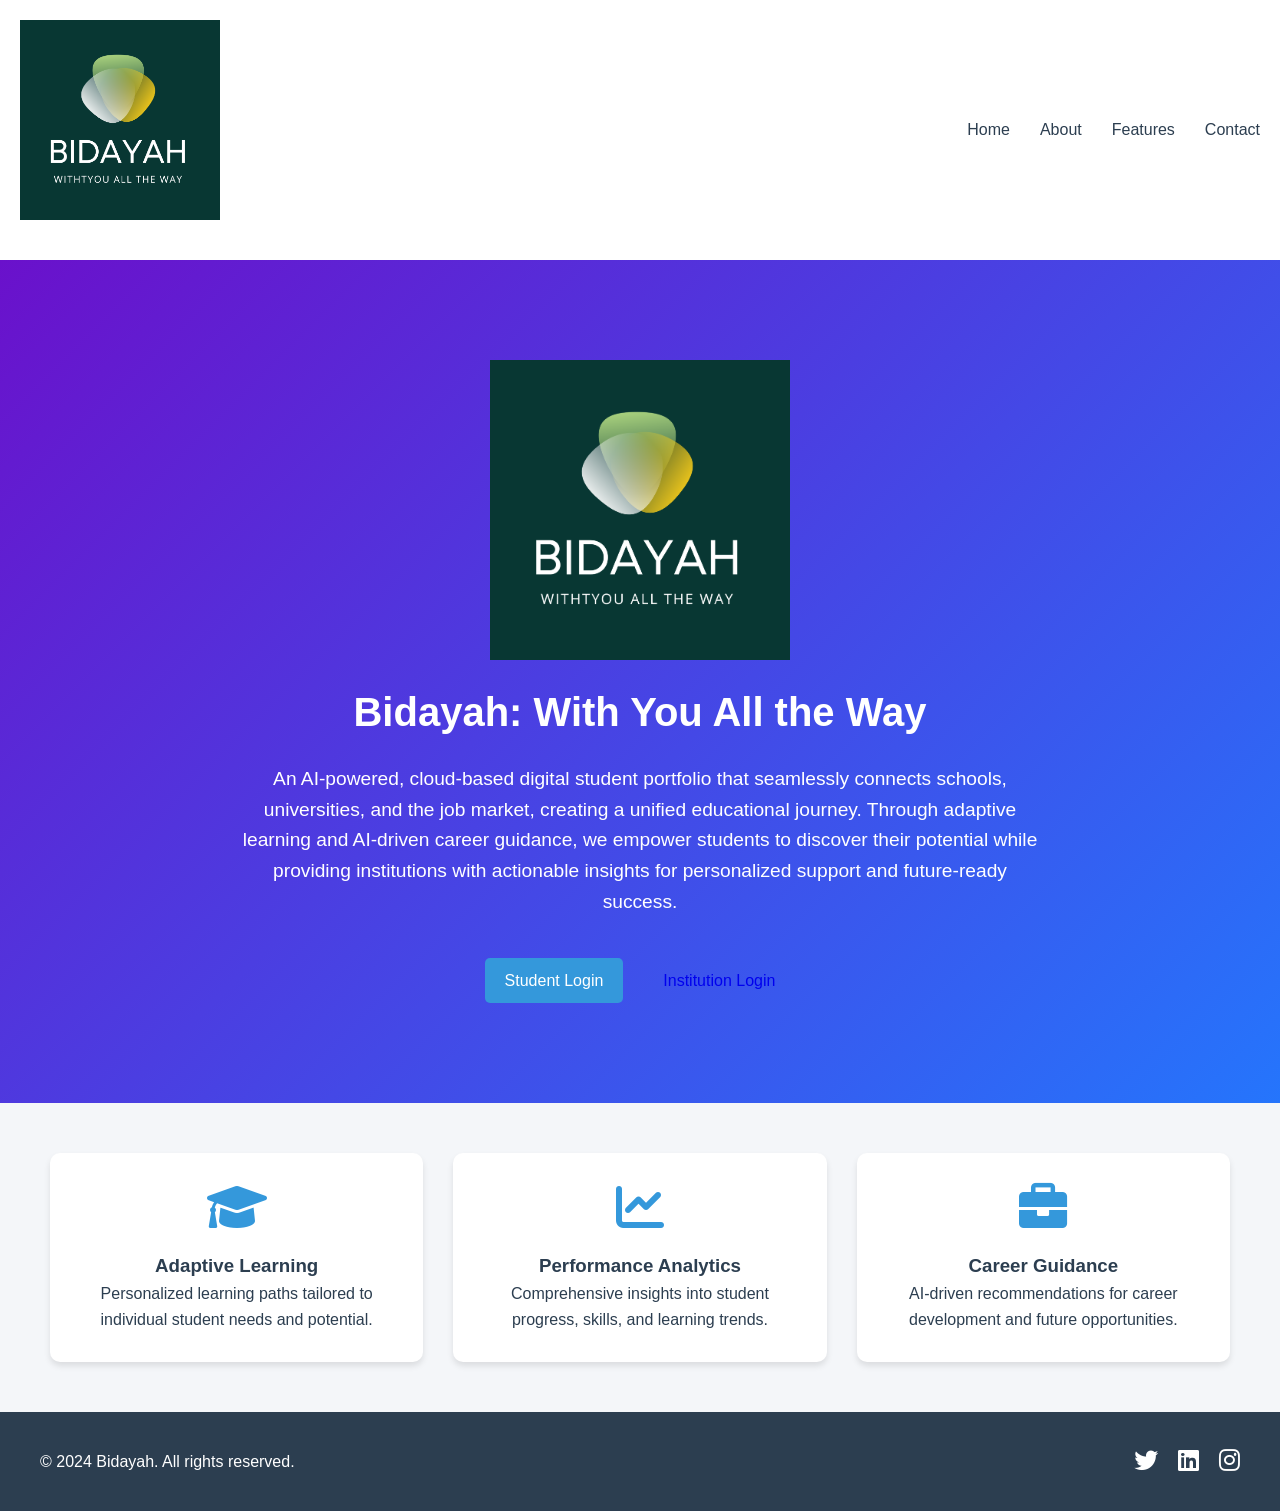
<file: landing.html>
<!DOCTYPE html>
<html lang="en">
<head>
    <meta charset="UTF-8">
    <title>Bidayah - Your Educational Journey Companion</title>
    <meta name="viewport" content="width=device-width, initial-scale=1.0">
    <link rel="stylesheet" href="css/design-system.css">
    <link rel="stylesheet" href="css/styles.css">
    <link rel="stylesheet" href="https://cdnjs.cloudflare.com/ajax/libs/font-awesome/6.0.0/css/all.min.css">
    <style>
        .hero-section {
            background: linear-gradient(135deg, #6a11cb 0%, #2575fc 100%);
            color: white;
            text-align: center;
            padding: 100px 20px;
        }

        .slogan {
            font-size: 2.5rem;
            margin-bottom: 20px;
            font-weight: bold;
        }

        .platform-description {
            max-width: 800px;
            margin: 0 auto;
            font-size: 1.2rem;
            line-height: 1.6;
        }

        .registration-options {
            display: flex;
            justify-content: center;
            gap: 20px;
            margin-top: 40px;
        }

        .feature-section {
            display: grid;
            grid-template-columns: repeat(3, 1fr);
            gap: 30px;
            padding: 50px;
            background-color: #f4f6f9;
        }

        .feature-card {
            background-color: white;
            padding: 30px;
            text-align: center;
            border-radius: 10px;
            box-shadow: 0 4px 6px rgba(0,0,0,0.1);
            transition: transform 0.3s;
        }

        .feature-card:hover {
            transform: translateY(-10px);
        }

        .feature-card i {
            font-size: 3rem;
            color: #3498db;
            margin-bottom: 20px;
        }
    </style>
</head>
<body>
    <header>
        <div class="logo-container">
            <img src="assets/logo.png.png" alt="Bidayah Logo" class="logo" style="background: none;">
        </div>
        <nav>
            <ul>
                <li><a href="#home">Home</a></li>
                <li><a href="#about">About</a></li>
                <li><a href="#features">Features</a></li>
                <li><a href="#contact">Contact</a></li>
            </ul>
        </nav>
    </header>

    <main>
        <section class="hero-section">
            <div class="logo-container">
                <img src="assets/logo.png.png" alt="Bidayah Logo" style="max-width: 300px; background: none;">
            </div>
            <h1 class="slogan">Bidayah: With You All the Way</h1>
            <p class="platform-description">
                An AI-powered, cloud-based digital student portfolio that seamlessly connects schools, 
                universities, and the job market, creating a unified educational journey. Through adaptive 
                learning and AI-driven career guidance, we empower students to discover their potential 
                while providing institutions with actionable insights for personalized support and future-ready success.
            </p>
            <div class="registration-options">
                <a href="index.html" class="btn btn-primary">Student Login</a>
                <a href="institution-login.html" class="btn btn-secondary">Institution Login</a>
            </div>
        </section>

        <section class="feature-section">
            <div class="feature-card">
                <i class="fas fa-graduation-cap"></i>
                <h3>Adaptive Learning</h3>
                <p>Personalized learning paths tailored to individual student needs and potential.</p>
            </div>
            <div class="feature-card">
                <i class="fas fa-chart-line"></i>
                <h3>Performance Analytics</h3>
                <p>Comprehensive insights into student progress, skills, and learning trends.</p>
            </div>
            <div class="feature-card">
                <i class="fas fa-briefcase"></i>
                <h3>Career Guidance</h3>
                <p>AI-driven recommendations for career development and future opportunities.</p>
            </div>
        </section>
    </main>

    <footer>
        <div class="footer-content">
            <p>&copy; 2024 Bidayah. All rights reserved.</p>
            <div class="social-links">
                <a href="#"><i class="fab fa-twitter"></i></a>
                <a href="#"><i class="fab fa-linkedin"></i></a>
                <a href="#"><i class="fab fa-instagram"></i></a>
            </div>
        </div>
    </footer>
</body>
</html>
</file>
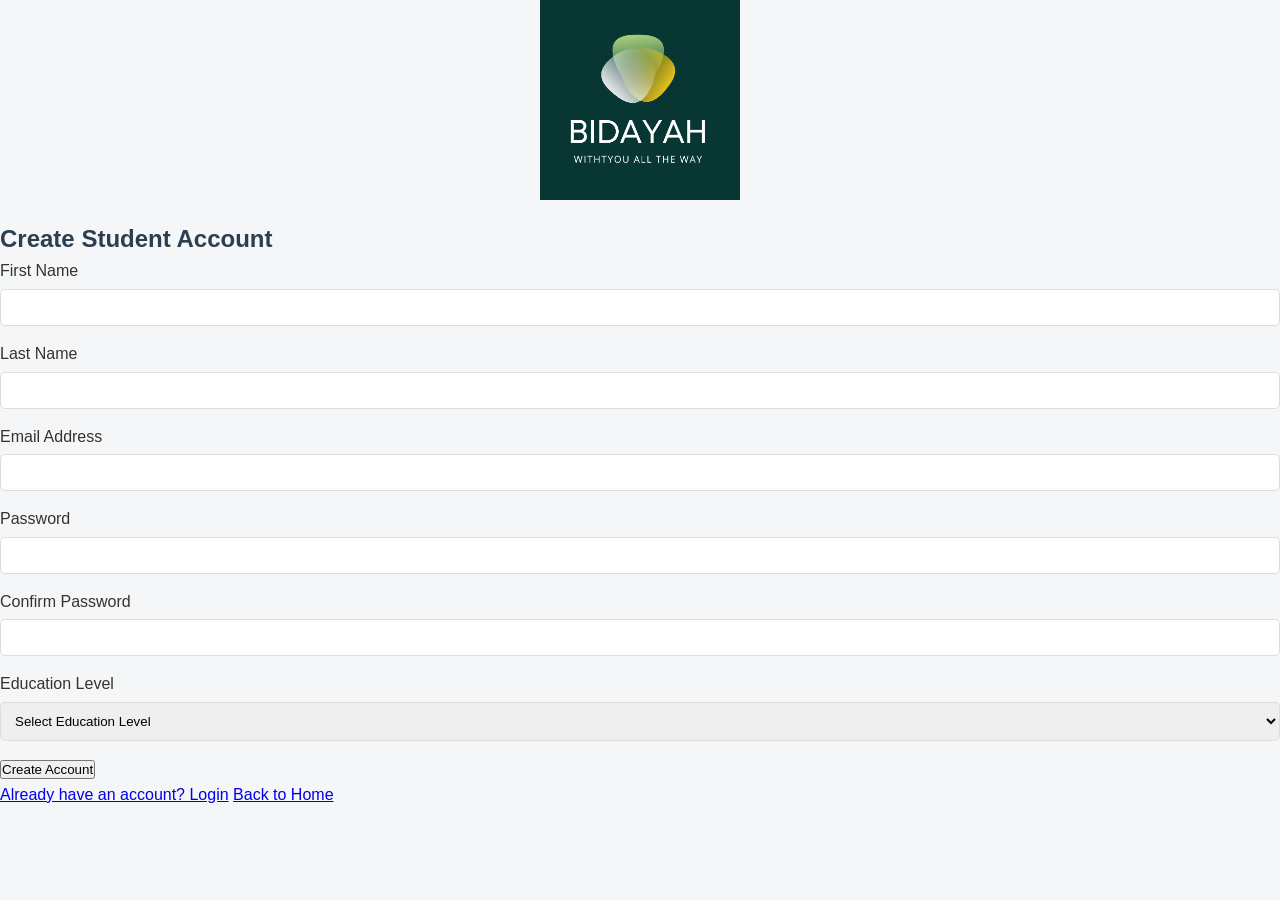
<file: registration.html>
<!DOCTYPE html>
<html lang="en">
<head>
    <meta charset="UTF-8">
    <title>Student Registration - Bidayah</title>
    <link rel="stylesheet" href="css/design-system.css">
    <link rel="stylesheet" href="css/styles.css">
    <link rel="stylesheet" href="https://cdnjs.cloudflare.com/ajax/libs/font-awesome/6.0.0/css/all.min.css">
</head>
<body>
    <div class="registration-container">
        <form id="registrationForm" class="registration-form">
            <div class="logo-container">
                <img src="assets/logo.png.png" alt="Bidayah Logo" class="logo">
            </div>
            
            <h2>Create Student Account</h2>
            
            <div class="form-group">
                <label for="firstName">First Name</label>
                <input type="text" id="firstName" required>
            </div>
            
            <div class="form-group">
                <label for="lastName">Last Name</label>
                <input type="text" id="lastName" required>
            </div>
            
            <div class="form-group">
                <label for="email">Email Address</label>
                <input type="email" id="email" required>
            </div>
            
            <div class="form-group">
                <label for="password">Password</label>
                <input type="password" id="password" required>
            </div>
            
            <div class="form-group">
                <label for="confirmPassword">Confirm Password</label>
                <input type="password" id="confirmPassword" required>
            </div>
            
            <div class="form-group">
                <label for="educationLevel">Education Level</label>
                <select id="educationLevel" required>
                    <option value="">Select Education Level</option>
                    <option value="highSchool">High School</option>
                    <option value="undergraduate">Undergraduate</option>
                    <option value="graduate">Graduate</option>
                </select>
            </div>
            
            <button type="submit" class="register-btn">Create Account</button>
            
            <div class="additional-options">
                <a href="index.html" class="login-link">Already have an account? Login</a>
                <a href="landing.html" class="back-to-home">Back to Home</a>
            </div>
        </form>
    </div>

    <script src="js/registration.js"></script>
</body>
</html>
</file>
<file: css/design-system.css>
:root {
    /* Primary Color Palette */
    --primary-color: #3498db;     /* Bright Blue */
    --secondary-color: #2ecc71;   /* Emerald Green */
    --accent-color: #e74c3c;      /* Vibrant Red */
    
    /* Neutral Colors */
    --text-color: #2c3e50;        /* Dark Blue-Gray */
    --background-color: #f4f6f9;  /* Light Gray-Blue */
    
    /* Typography */
    --font-primary: 'Roboto', sans-serif;
    --font-secondary: 'Open Sans', sans-serif;
    
    /* Shadows and Elevations */
    --shadow-subtle: 0 2px 4px rgba(0,0,0,0.1);
    --shadow-medium: 0 4px 6px rgba(0,0,0,0.15);
    --shadow-strong: 0 10px 20px rgba(0,0,0,0.2);
    
    /* Transitions */
    --transition-fast: all 0.2s ease;
    --transition-medium: all 0.3s ease;
}

/* Global Reset and Base Styles */
* {
    margin: 0;
    padding: 0;
    box-sizing: border-box;
}

body {
    font-family: var(--font-primary);
    color: var(--text-color);
    line-height: 1.6;
    background-color: var(--background-color);
}

/* Reusable Components */
.card {
    background-color: white;
    border-radius: 10px;
    box-shadow: var(--shadow-medium);
    padding: 20px;
    transition: var(--transition-fast);
}

.card:hover {
    transform: translateY(-5px);
    box-shadow: var(--shadow-strong);
}

.btn {
    display: inline-block;
    padding: 10px 20px;
    border-radius: 5px;
    text-decoration: none;
    transition: var(--transition-fast);
}

.btn-primary {
    background-color: var(--primary-color);
    color: white;
}

.btn-primary:hover {
    background-color: color-mix(in srgb, var(--primary-color) 90%, black);
}
</file>
<file: css/styles.css>
body {
    font-family: 'Roboto', sans-serif;
    background-color: #f4f6f7;
    margin: 0;
    padding: 0;
}

.login-container {
    display: flex;
    justify-content: center;
    align-items: center;
    min-height: 100vh;
    background-color: #f4f6f7;
}

.login-form {
    background-color: white;
    padding: 30px;
    border-radius: 10px;
    box-shadow: 0 4px 6px rgba(0,0,0,0.1);
    width: 100%;
    max-width: 400px;
}

.logo-container {
    display: flex;
    justify-content: center;
    align-items: center;
    margin-bottom: 20px;
}

.logo-container .logo {
    max-width: 200px;
    height: auto;
    display: block;
    margin: 0 auto;
}

.form-group {
    margin-bottom: 15px;
}

.form-group label {
    display: block;
    margin-bottom: 5px;
    color: #333;
}

.form-group input,
.form-group select {
    width: 100%;
    padding: 10px;
    border: 1px solid #ddd;
    border-radius: 5px;
}

.login-btn {
    width: 100%;
    padding: 10px;
    background-color: #3498db;
    color: white;
    border: none;
    border-radius: 5px;
    cursor: pointer;
    transition: background-color 0.3s ease;
}

.login-btn:hover {
    background-color: #2980b9;
}

.hidden {
    display: none;
}

.dashboard {
    padding: 20px;
}

.dashboard-content {
    background-color: white;
    border-radius: 10px;
    padding: 20px;
    box-shadow: 0 2px 5px rgba(0,0,0,0.1);
}

.charts-container {
    display: grid;
    grid-template-columns: 1fr 1fr;
    gap: 20px;
}

.chart {
    background-color: #f9f9f9;
    border-radius: 10px;
    padding: 15px;
    box-shadow: 0 2px 5px rgba(0,0,0,0.05);
}

.chart h3 {
    margin-bottom: 15px;
    color: #333;
    text-align: center;
}

@media (max-width: 768px) {
    .charts-container {
        grid-template-columns: 1fr;
    }
}

/* Dashboard Header Styles */
.dashboard header {
    background-color: #3498db;
    color: white;
    padding: 15px 20px;
    border-radius: 10px 10px 0 0;
    margin-bottom: 20px;
}

.dashboard header h1 {
    margin: 0;
    font-size: 1.5em;
}

.user-info {
    display: flex;
    justify-content: space-between;
    align-items: center;
}

.student-profile-container {
    display: flex;
    min-height: 100vh;
}

.sidebar {
    width: 250px;
    background-color: #2c3e50;
    color: white;
    padding: 20px;
}

.sidebar nav ul {
    list-style: none;
    padding: 0;
}

.sidebar nav ul li {
    margin-bottom: 15px;
}

.sidebar nav ul li a {
    color: white;
    text-decoration: none;
    display: flex;
    align-items: center;
    gap: 10px;
    padding: 10px;
    border-radius: 5px;
    transition: background-color 0.3s;
}

.sidebar nav ul li.active a,
.sidebar nav ul li a:hover {
    background-color: rgba(255,255,255,0.1);
}

.main-content {
    flex-grow: 1;
    padding: 30px;
    background-color: #f4f6f9;
}

.profile-header {
    display: flex;
    align-items: center;
    gap: 20px;
    margin-bottom: 20px;
}

.profile-avatar {
    width: 150px;
    height: 150px;
    border-radius: 50%;
    object-fit: cover;
}

.journey-timeline {
    position: relative;
    padding-right: 20px;
}

.journey-step {
    margin-bottom: 20px;
    padding: 15px;
    border-radius: 10px;
    position: relative;
}

.journey-step::before {
    content: '';
    position: absolute;
    width: 2px;
    height: 100%;
    background-color: #e0e0e0;
    left: -20px;
    top: 0;
}

.journey-step.completed {
    background-color: #e8f5e9;
}

.journey-step.in-progress {
    background-color: #e3f2fd;
}

.journey-step.upcoming {
    background-color: #fff3e0;
}

.hidden {
    display: none;
}

/* Navigation Styles */
header {
    display: flex;
    justify-content: space-between;
    align-items: center;
    padding: 20px;
    background-color: white;
    box-shadow: 0 2px 5px rgba(0,0,0,0.1);
}

header nav {
    display: flex;
    align-items: center;
}

header nav ul {
    display: flex;
    list-style: none;
    gap: 30px;
    margin-right: auto;
}

header nav ul li a {
    text-decoration: none;
    color: #2c3e50;
    font-weight: 500;
    transition: color 0.3s;
}

header nav ul li a:hover {
    color: #3498db;
}

/* Footer Styles */
footer {
    background-color: #2c3e50;
    color: white;
    padding: 30px;
    text-align: center;
}

.footer-content {
    display: flex;
    justify-content: space-between;
    align-items: center;
    max-width: 1200px;
    margin: 0 auto;
}

.social-links {
    display: flex;
    gap: 20px;
}

.social-links a {
    color: white;
    font-size: 1.5rem;
    transition: color 0.3s;
}

.social-links a:hover {
    color: #3498db;
}
</file>
